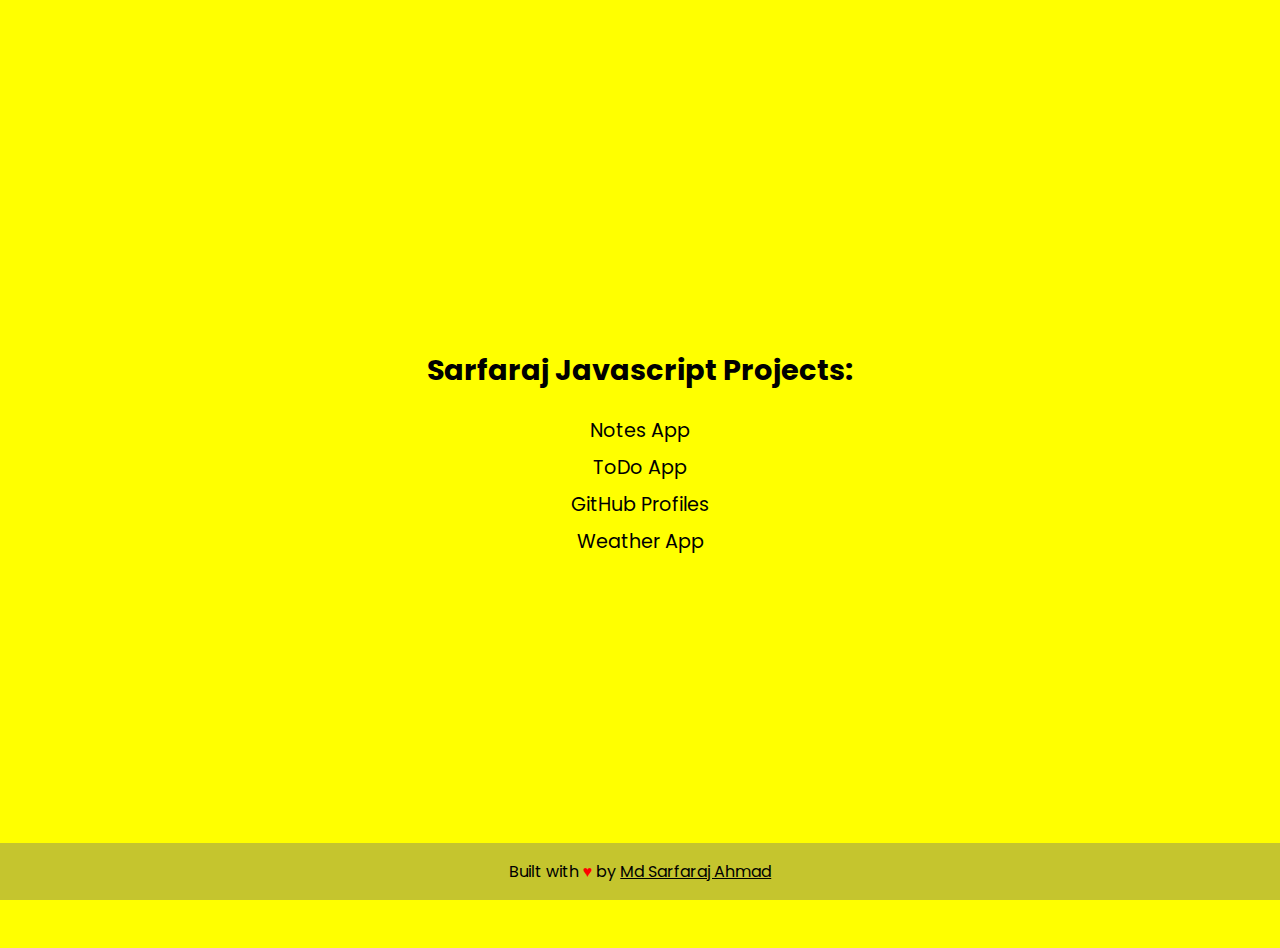
<file: index.html>
<!DOCTYPE html>
<html lang="en">

<head>
    <meta charset="UTF-8" />
    <meta name="viewport" content="width=device-width, initial-scale=1.0" />
    <title>Sarfaraj JS</title>
    <link rel="stylesheet" href="style.css" />
</head>

<body>
    <h3>Sarfaraj Javascript Projects:</h3>
    <ul>
        <li>
            <a target="_blank" href="notes-app/index.html">Notes App</a>
        </li>
        <li><a target="_blank" href="todo-app/index.html">ToDo App</a></li>
        <li>
            <a target="_blank" href="github-profiles/index.html">GitHub Profiles</a>
        </li>
        <li>
            <a target="_blank" href="weather-app/index.html">Weather App</a>
        </li>
    </ul>

    <footer>
        Built with <span style="color: red;">&hearts;</span> by
        <a target="_blank" href="https://sarfarajahmad.herokuapp.com">Md Sarfaraj Ahmad</a>
    </footer>
</body>

</html>
</file>
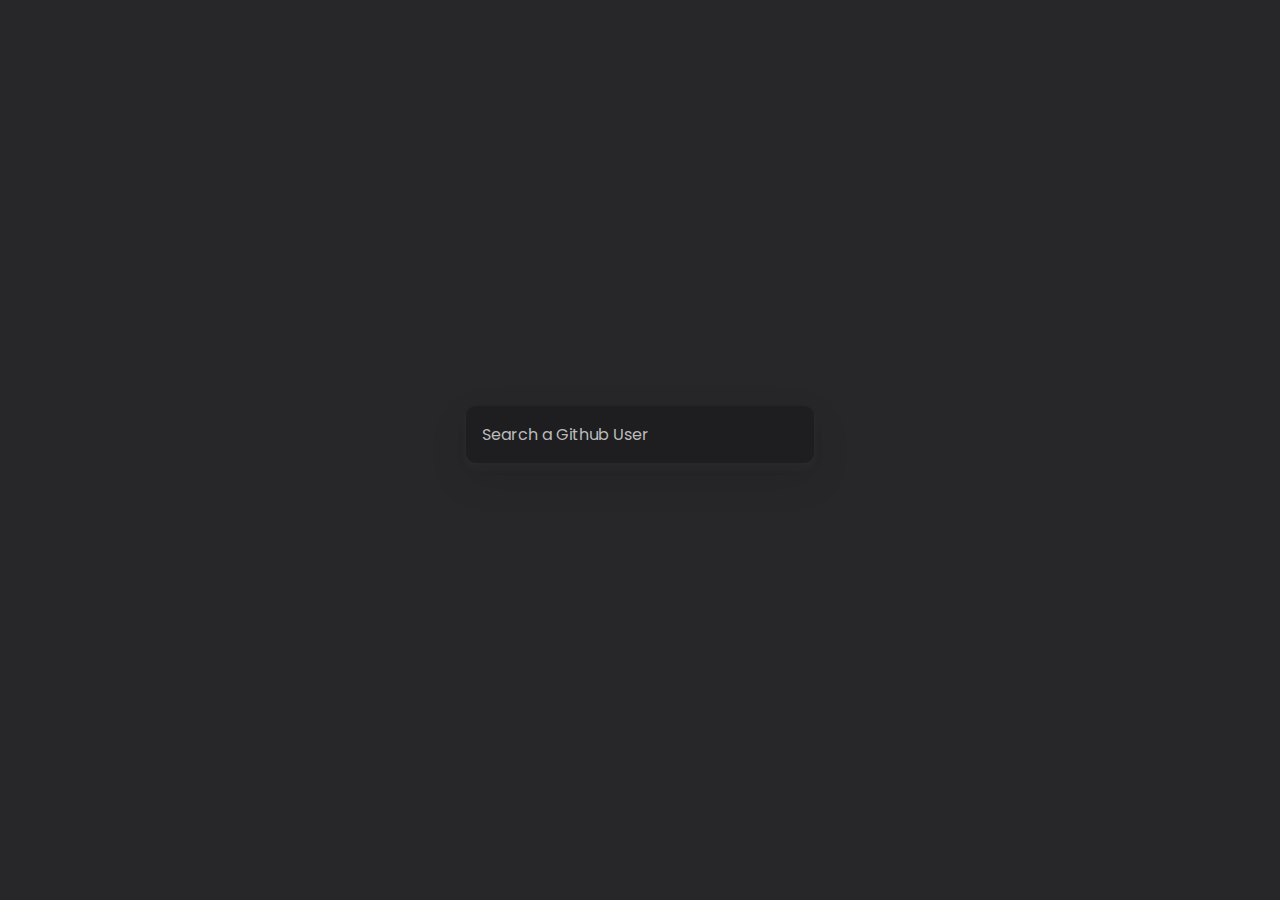
<file: github-profiles/index.html>
<!DOCTYPE html>
<html lang="en">
    <head>
        <meta charset="UTF-8" />
        <meta name="viewport" content="width=device-width, initial-scale=1.0" />
        <title>Github Profiles</title>
        <link rel="stylesheet" href="style.css" />
        <script src="script.js" defer></script>
    </head>
    <body>
        <form id="form">
            <input type="text" id="search" placeholder="Search a Github User" />
        </form>
        <main id="main"></main>
    </body>
</html>
</file>
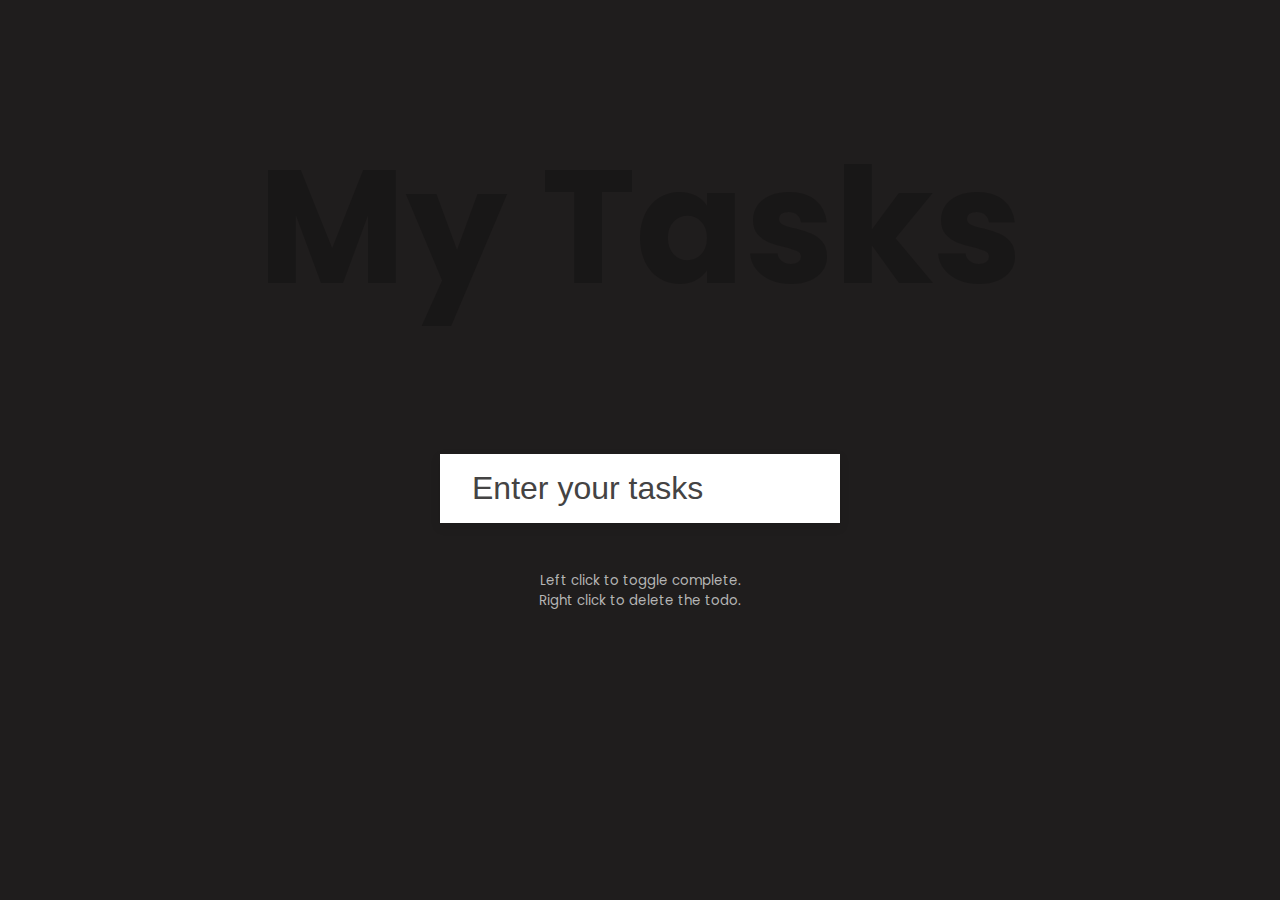
<file: todo-app/index.html>
<!DOCTYPE html>
<html lang="en">

<head>
    <meta charset="UTF-8" />
    <meta name="viewport" content="width=device-width, initial-scale=1.0" />
    <title>ToDo App</title>
    <link rel="stylesheet" href="style.css" />
    <script src="script.js" defer></script>
</head>

<body>
    <h1>My Tasks</h1>
    <form id="form">
        <input type="text" id="input" class="input" placeholder="Enter your tasks" autocomplete="off" />
        <ul class="todos" id="todos"></ul>
    </form>
    <small>Left click to toggle complete. <br />Right click to delete the
        todo.</small>
</body>

</html>
</file>
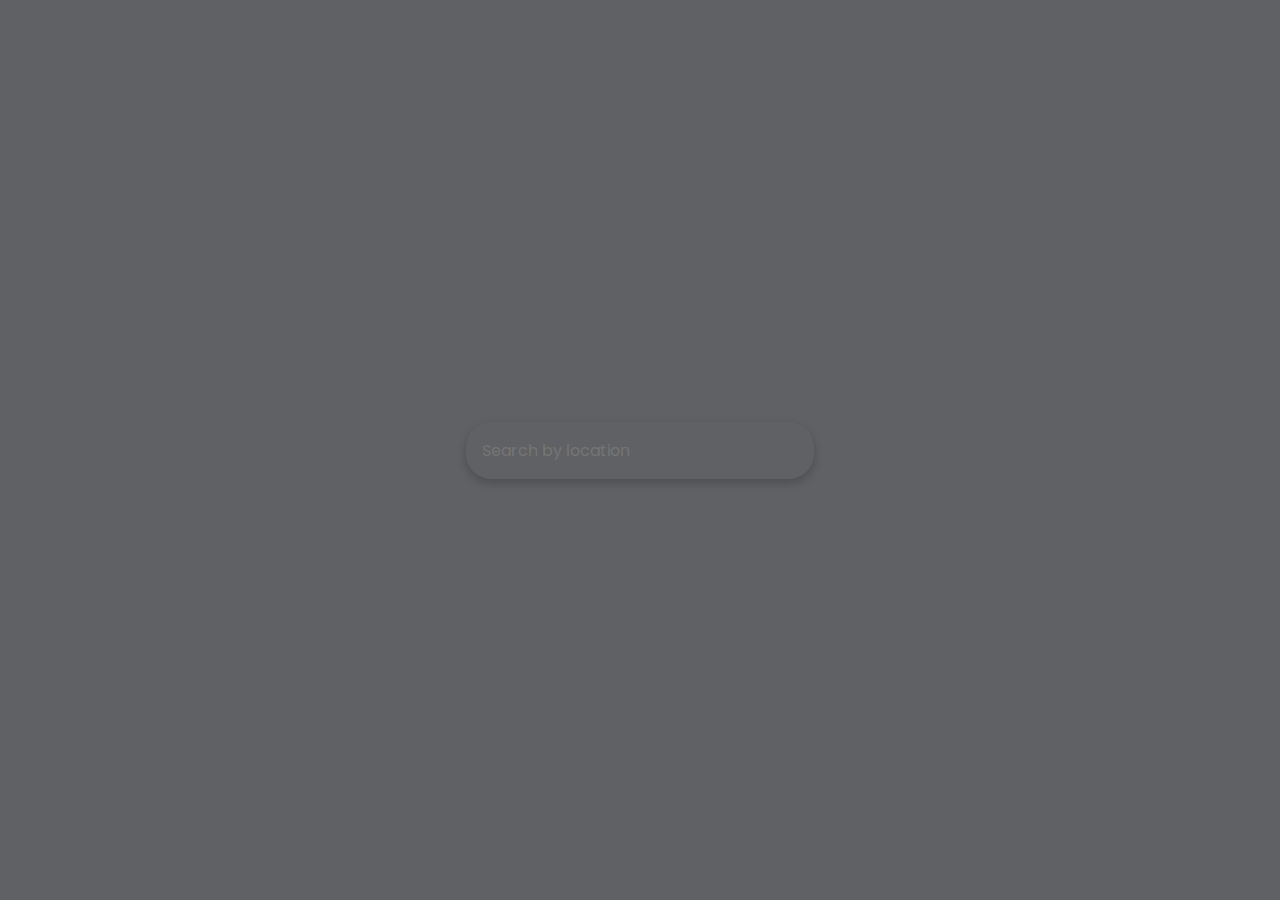
<file: weather-app/index.html>
<!DOCTYPE html>
<html lang="en">
    <head>
        <meta charset="UTF-8" />
        <meta name="viewport" content="width=device-width, initial-scale=1.0" />
        <title>Weather App</title>
        <link rel="stylesheet" href="style.css" />
        <script src="script.js" defer></script>
    </head>
    <body>
        <form id="form">
            <input
                type="text"
                id="search"
                placeholder="Search by location"
                autocomplete="off"
            />
        </form>
        <main id="main"></main>
    </body>
</html>
</file>
<file: style.css>
@import url("https://fonts.googleapis.com/css2?family=Poppins:wght@200;400;600&display=swap");

* {
  box-sizing: border-box;
}

body {
  background-color: yellow;
  color: black;
  display: flex;
  flex-direction: column;
  align-items: center;
  justify-content: center;
  font-family: "Poppins", sans-serif;
  margin: 0 0 3rem;
  min-height: 100vh;
}

h3 {
  font-size: 1.8rem;
  margin-bottom: 0;
}

ul {
  list-style-type: none;
  padding: 0;
}

li {
  margin: 0.5rem 0;
  text-align: center;
}

li a {
  color: black;
  font-size: 1.2rem;
  text-decoration: none;
}

footer {
  background-color: rgb(197, 197, 46);
  padding: 1rem;
  text-align: center;
  position: fixed;
  bottom: 0;
  width: 100%;
}

footer a {
  color: black;
}
</file>
<file: github-profiles/style.css>
@import url("https://fonts.googleapis.com/css2?family=Poppins:wght@200;400;600&display=swap");

* {
  box-sizing: border-box;
}

body {
  background-color: #1e1e20;
  background-image: linear-gradient(315deg, #272729 0%, #272729 74%);
  display: flex;
  flex-direction: column;
  align-items: center;
  justify-content: center;
  font-family: "Poppins", sans-serif;
  margin: 0;
  min-height: 100vh;
}

input {
  background-color: #1e1e20;
  border-radius: 10px;
  border: none;
  box-shadow: 0 5px 10px rgba(154, 160, 185, 0.05),
    0 15px 40px rgba(0, 0, 0, 0.1);
  color: white;
  font-family: inherit;
  font-size: 1rem;
  padding: 1rem;
  margin-bottom: 2rem;
}

input::placeholder {
  color: #bbb;
}

input:focus {
  outline: none;
}

.card {
  background-color: #1e1e20;
  background-image: linear-gradient(315deg, #2b2b30 0%, #2b2b30 100%);
  border-radius: 20px;
  box-shadow: 0 5px 10px rgba(154, 160, 185, 0.05),
    0 15px 40px rgba(0, 0, 0, 0.1);
  display: flex;
  padding: 3rem;
  max-width: 800px;
}

.avatar {
  border: 10px solid #1e1e20;
  border-radius: 50%;
  height: 150px;
  width: 150px;
}

.user-info {
  color: #eee;
  margin-left: 2rem;
}

.user-info h2 {
  margin-top: 0;
}

.user-info ul {
  display: flex;
  justify-content: space-between;
  list-style-type: none;
  padding: 0;
  max-width: 400px;
}

.user-info ul li {
  display: flex;
  align-items: center;
}

.user-info ul li strong {
  font-size: 0.9rem;
  margin-left: 0.5rem;
}

.repo {
  background-color: #1e1e20;
  border-radius: 5px;
  display: inline-block;
  color: white;
  font-size: 0.7rem;
  padding: 0.25rem 0.5rem;
  margin-right: 0.5rem;
  margin-bottom: 0.5rem;
  text-decoration: none;
}
</file>
<file: todo-app/style.css>
@import url("https://fonts.googleapis.com/css2?family=Poppins:wght@200;400;600&display=swap");

* {
  box-sizing: border-box;
}

body {
  background-color: #1f1d1d;
  color: #444;
  display: flex;
  align-items: center;
  flex-direction: column;
  font-family: "Poppins", sans-serif;
  margin: 0;
  min-height: 100vh;
}

h1 {
  color: rgb(15, 15, 15);
  font-size: 10rem;
  text-align: center;
  opacity: 0.4;
}

form {
  box-shadow: 0 4px 10px rgba(0, 0, 0, 0.1);
  max-width: 100%;
  width: 400px;
}

.input {
  border: none;
  color: #444;
  font-size: 2rem;
  padding: 1rem 2rem;
  display: block;
  width: 100%;
}

.input::placeholder {
  color: #444343;
}

.todos {
  background-color: rgb(10, 10, 10);
  padding: 0;
  margin: 0;
  list-style-type: none;
}

.todos li {
  border-top: 1px solid #242222;
  cursor: pointer;
  font-size: 1.5rem;
  padding: 1rem 2rem;
}

.todos li.completed {
  color: #b6b6b6;
  text-decoration: line-through;
}

small {
  color: #b5b5b5;
  margin-top: 3rem;
  text-align: center;
}
</file>
<file: weather-app/style.css>
@import url("https://fonts.googleapis.com/css2?family=Poppins:wght@200;400;600&display=swap");

* {
  box-sizing: border-box;
}

body {
  background: linear-gradient(300deg, #606164, #606164);
  font-family: "Poppins", sans-serif;
  display: flex;
  flex-direction: column;
  align-items: center;
  justify-content: center;
  margin: 0;
  min-height: 100vh;
}

input {
  background-color: #606164;
  border: none;
  border-radius: 25px;
  box-shadow: 0 4px 10px rgba(0, 0, 0, 0.2);
  font-family: inherit;
  font-size: 1rem;
  padding: 1rem;
  min-width: 300px;
}

input:focus {
  outline: none;
}

.weather {
  font-size: 2rem;
  text-align: center;
}

.weather h2 {
  display: flex;
  align-items: center;
  margin-bottom: 0;
}
</file>
